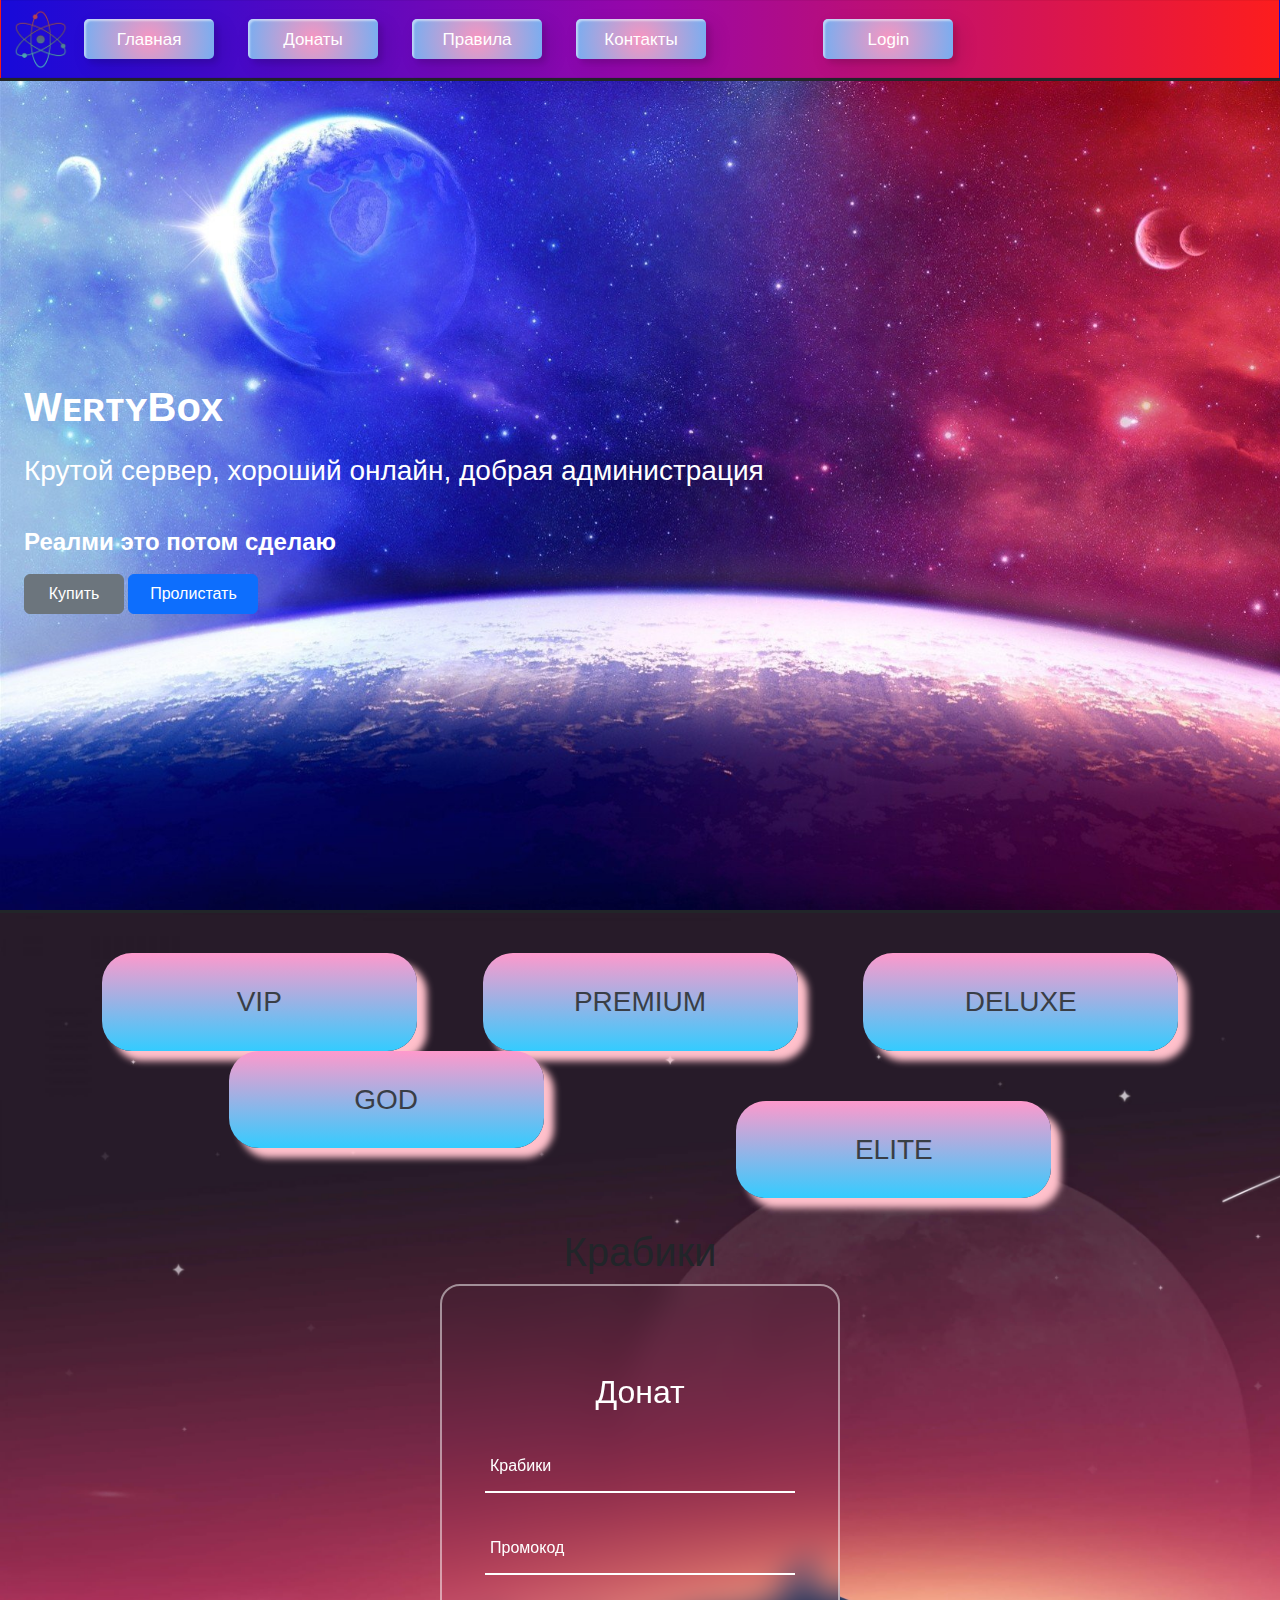
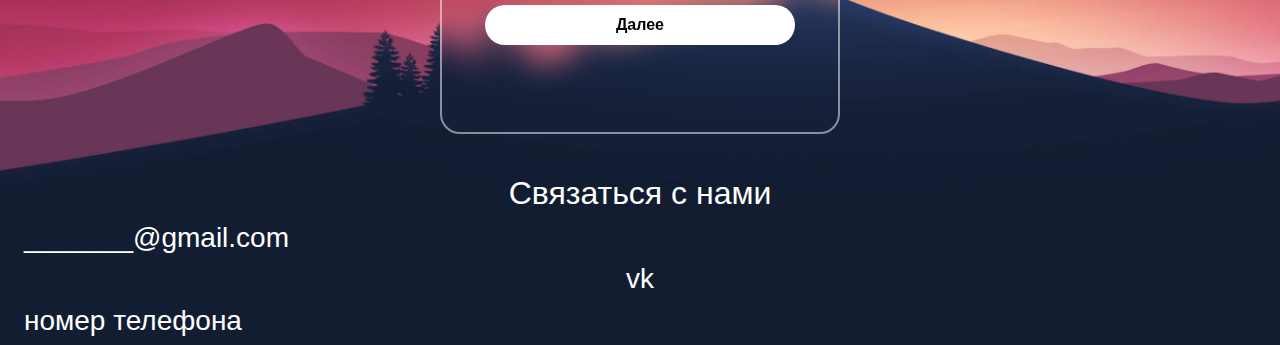
<file: index.html>
<!DOCTYPE html>
<html>
<head>
	<meta charset="utf-8">
	<meta name="viewport" content="width=device-width, initial-scale=1">
	<title>WertyBox</title>
	<link rel="stylesheet" type="text/css" href="bootstrap/css/bootstrap.css">
	<link rel="stylesheet" type="text/css" href="css/style.css">
  <link href="https://fonts.googleapis.com/css2?family=Lato&display=swap" rel="stylesheet">
</head>
<body>

  <script type="text/javascript" src="bootstrap/js/bootstrap.js"></script>
 
 <header class="navbar navbar-expand-lg bg-body-tertiary">
   <div class="container">
    <a class="navbar-brand" href="file:///C:/Users/Admin/Desktop/WertyBox/index.html"> </a>
     <button class="navbar-toggler" type="button" data-bs-toggle="collapse" data-bs-target="#navbarSupportedContent" aria-controls="navbarSupportedContent" aria-expanded="false" aria-label="Toggle navigation">
      <span class="navbar-toggler-icon"></span>
    </button>
     <div class="row justify-content-between collapse navbar-collapse" id="navbarSupportedContent">
       <div class="col-md-5 align-self-center navbar-nav me-auto" style="color: red;">
         
         <a class="nav_list" style="color: red;" href="file:///C:/Users/Admin/Desktop/WertyBox/index.html#"><button class="custom-btn btn-6"><span>Главная</span></button></a>
         <a class="nav_list" style="color: red;" href="#"><button class="custom-btn btn-6"><span>Донаты</span></button></a>
         <a class="nav_list" style="color: red;" href="#"><button class="custom-btn btn-6"><span>Правила</span></button></a>
         <a class="nav_list" style="color: red;" href="#"><button class="custom-btn btn-6"><span>Контакты</span></button></a>
       </div>
       <div class="col-md-2 align-self-center navbar-nav me-auto text-center btn-style">
         <a href="file:///C:/Users/Admin/Desktop/WertyBox/login.html?">
         <button class="custom-btn btn-6"><span>Login</span></button>
         </a>
       </div>
     </div>
   </div>
 </header>

 <main class="mg">
   <div class="slide">
     <div class="container">
       <div class="row text_slide">
         <div class="col align-self-center">
         <h1 class="fw-bold" style="color: white;">WᴇʀᴛʏBᴏx</h1>
         <h3 class="slide_h3" style="color: white;">Крутой сервер, хороший онлайн, добрая администрация</h3>
         <h5>ㅤ</h5>
         <h4 class="fw-bold slide_h4" style="color: white;">Реалми это потом сделаю</h4>
         <div class="">
        <button type="button" class="btn_style btn btn-secondary" data-bs-dismiss="modal">Купить</button>
        <button type="button" class="btn_style2 btn btn-primary">Пролистать</button>
        </div>
      </div>
       </div>
     </div>
   </div>

  <div class="realme">
    <div class="container">
      <div class="row">
        <div class="all">
        <div class="product">
     <div class="container text-center">
       <div class="row justify-content-evenly">
         <div class="col-md-3 categ">
          <a href="#">
          <div class="k">
           <div class="vip">
             
           </div>
           <h3 class="slide_h3">VIP</h3>
          </div>
            </a>
        </div>
         <div class="col-md-3 categ">
        <a href="#">
          <div class="k">
           <div class="premium">
             
           </div>
           <h3 class="slide_h3">PREMIUM</h3>
         </div>
        </a>
       </div>
         <div class="col-md-3 categ">
          <a href="#">
          <div class="k">
           <div class="deluxe">
             
           </div>
           <h3 class="slide_h3">DELUXE</h3>
          </div>
            </a>
         </div>
         <div class="col-md-3 categ">
          <a href="#">
          <div class="k">
           <div class="god">
             
           </div>
           <h3 class="slide_h3">GOD</h3>
          </div>
            </a>
        </div>
        <div class="col-md-3 categ re">
          <a href="#">
            <div class="k">
              <div class="elite">
                
              </div>
              <h3 class="slide_h3">ELITE</h3>
            </div>
          </a>
        </div>
       </div>
     </div>
   </div>
        <div class="text-center">
          <div class="rp">
          <h1>Крабики</h1>
          </div>
        </div>
        <section>
        <div class="form-box">
            <div class="form-value">
                <form action="">
                    <h2>Донат</h2>
                    <div class="inputbox">
                        <ion-icon name="mail-outline"></ion-icon>
                        <input type="Крабики" required>
                        <label for="">Крабики</label>
                    </div>
                    <div class="inputbox">
                        <ion-icon name="lock-closed-outline"></ion-icon>
                        <input type="Промокод" required>
                        <label for="">Промокод</label>
                    </div>

                    <button>Далее</button>
                </form>
            </div>
        </div>
    </section>
        </div>
      </div>
    </div>
    <div class="socseti">
    <h2>Связаться с нами</h2>
    <div class="container">
      <div class="row">
        <div class="contact1">
          <h3 style="color: white;">_______@gmail.com</h3>
        </div>
        <div class="contact2 text-center">
          <h3 style="color: white;">vk</h3>
        </div>
        <div class="contact2 ">
          <h3 style="color: white;">номер телефона</h3>
        </div>
      </div>
    </div>
  </div>
  </div>
  </div>


 </main>

</body>
</html>
</file>
<file: css/style.css>
header{

  flex-shrink: 0;
  border: 1px solid rgba(0, 0, 0, 0.05);
  background: linear-gradient(90deg, rgba(23,10,217,1) 0%, rgba(151,7,169,1) 50%, rgba(253,29,29,1) 100%);;
}

.row{
  margin: 0px;
  padding: 0px;
}

a{
  text-decoration: none;
  color: #393E46;
  font-size: 17px;
}

.container{
  max-width: 1400px;
  margin: 0 auto;
  width: 100%;
  height: 100%;
  max-height: 3000px;
}

.nav_list{
  margin-right: 34px;
  color: dark;
}

.nav_list2{
  margin-right: 32px;
}

.slide{
  background-image: url("../img/bannerimage.jpg");
  background-size: cover; 
  border-style: solid;
  border-left: none;
  border-right: none;
  box-shadow: 0 30px 30px black;
  height: calc(100vh - 65px);
  width: 100%;
}

.text_slide{
  height: calc(100vh - 65px);
}

.fw-bold{
  margin-bottom: 23px;
}

.slide_h3{
  margin-bottom: 9 px;
}

.text-muted{
  margin-bottom: 44px;
}

.slide_h4{
  margin-bottom: 17px;
}

.categ{
  width: 100%;
  max-width: 315px;
  height: 100%;
  max-height: 278px;
  background-color: #FFFFFF;
  border-radius: 30px;
  border-color: #000000;
  border-style: none;
  background: linear-gradient(to top, #33ccff 0%, #ff99cc 100%);
  box-shadow: 10px 10px 7px pink;
}

.product{
  margin-top: 40px;
}

.img_cat{
  margin-bottom: 10px;
}

.k{
  margin-bottom: 32px;
  margin-top: 32px;
}

.img_banner{
  background-color: white;
  border-radius: 30px;
  width: 650px;
  height: 444px;
  background-size: cover;
  margin-right: 20px;
  background: linear-gradient(to top, #33ccff 0%, #ff99cc 100%);;
}

.product_realme{
  background-color: #FFFFFF;
  border-radius: 30px;
  padding-top: 36px;
  padding-bottom: 36px;
}

.product_realme img{
width: 165px;
height: 198px;
}

.navbar-brand{
  background-image: url("../img/logo.png");
  background-size: cover; 
  width: 55px;
  height: 60px;
}


.mg{
  background: linear-gradient(90deg, rgba(23,10,217,1) 0%, rgba(151,7,169,1) 50%, rgba(253,29,29,1) 100%);
}

.re{
  margin-top: 50px;
}

.rp{
  margin-top: 30px;
}

.form_button{
  border-radius: 10px;
  border-style: none;
  background-color: white;
  box-shadow: 0 4px 15px pink;
  margin-top: 10px;
  cursor: pointer;
  transition: 0.3s;
}

.form_label{
  position: static;
  top: 4px;
  z-index: 10px;
  color: black;
  transition: 0.3s;
}

.form_input{
  width: 100%;
  padding: 0 0 10px 0;
  border: none;
  border-bottom: 1px solid #e0e0e0;
  background-color: transparent;
  outline: none;
  transition: 0.3s;
}

.button{
  border-radius: 10px;
  width: 80px;
  height: 40px;
}

.realme{
   background-image: url("../img/background6.jpg");
  background-size: cover; 

}

@import url('https://fonts.googleapis.com/css2?family=Poppins:wght@500&display=swap');
*{
    margin: 0;
    padding: 0;
    font-family: 'poppins',sans-serif;
}
section{
    display: flex;
    justify-content: center;
    align-items: center;

}
.form-box{
    position: relative;
    width: 400px;
    height: 450px;
    background: transparent;
    border: 2px solid rgba(255,255,255,0.5);
    border-radius: 20px;
    backdrop-filter: blur(15px);
    display: flex;
    justify-content: center;
    align-items: center;

}
h2{
    font-size: 2em;
    color: #fff;
    text-align: center;
}
.inputbox{
    position: relative;
    margin: 30px 0;
    width: 310px;
    border-bottom: 2px solid #fff;
}
.inputbox label{
    position: absolute;
    top: 50%;
    left: 5px;
    transform: translateY(-50%);
    color: #fff;
    font-size: 1em;
    pointer-events: none;
    transition: .5s;
}
input:focus ~ label,
input:valid ~ label{
top: -5px;
}
.inputbox input {
    width: 100%;
    height: 50px;
    background: transparent;
    border: none;
    outline: none;
    font-size: 1em;
    padding:0 35px 0 5px;
    color: #fff;
}
.inputbox ion-icon{
    position: absolute;
    right: 8px;
    color: #fff;
    font-size: 1.2em;
    top: 20px;
}
.forget{
    margin: -15px 0 15px ;
    font-size: .9em;
    color: #fff;
    display: flex;
    justify-content: space-between;  
}

.forget label input{
    margin-right: 3px;
    
}
.forget label a{
    color: #fff;
    text-decoration: none;
}
.forget label a:hover{
    text-decoration: underline;
}
button{
    width: 100%;
    height: 40px;
    border-radius: 40px;
    background: #fff;
    border: none;
    outline: none;
    cursor: pointer;
    font-size: 1em;
    font-weight: 600;
}
.register{
    font-size: .9em;
    color: #fff;
    text-align: center;
    margin: 25px 0 10px;
}
.register p a{
    text-decoration: none;
    color: #fff;
    font-weight: 600;
}
.register p a:hover{
    text-decoration: underline;
}

.btn_style{
  width: 100px;
  height: 40px;
}

.btn_style2{
  width: 130px;
  height: 40px;
}

.socseti{
  margin-top: 40px;
}

.frame {
  width: 90%;
  margin: 40px auto;
  text-align: center;
}

.custom-btn {
  width: 130px;
  height: 40px;
  color: #fff;
  border-radius: 5px;
  padding: 10px 25px;
  font-family: 'Lato', sans-serif;
  font-weight: 500;
  background: transparent;
  cursor: pointer;
  transition: all 0.3s ease;
  position: relative;
  display: inline-block;
   box-shadow:inset 2px 2px 2px 0px rgba(255,255,255,.5),
   7px 7px 20px 0px rgba(0,0,0,.1),
   4px 4px 5px 0px rgba(0,0,0,.1);
  outline: none;
}

.btn-6 {
  background: rgb(247,150,192);
background: radial-gradient(circle, rgba(247,150,192,1) 0%, rgba(118,174,241,1) 100%);
  line-height: 42px;
  padding: 0;
  border: none;
}
.btn-6 span {
  position: relative;
  display: block;
  width: 100%;
  height: 100%;
}
.btn-6:before,
.btn-6:after {
  position: absolute;
  content: "";
  height: 0%;
  width: 1px;
 box-shadow:
   -1px -1px 20px 0px rgba(255,255,255,1),
   -4px -4px 5px 0px rgba(255,255,255,1),
   7px 7px 20px 0px rgba(0,0,0,.4),
   4px 4px 5px 0px rgba(0,0,0,.3);
}
.btn-6:before {
  right: 0;
  top: 0;
  transition: all 500ms ease;
}
.btn-6:after {
  left: 0;
  bottom: 0;
  transition: all 500ms ease;
}
.btn-6:hover{
  background: transparent;
  color: #76aef1;
  box-shadow: none;
}
.btn-6:hover:before {
  transition: all 500ms ease;
  height: 100%;
}
.btn-6:hover:after {
  transition: all 500ms ease;
  height: 100%;
}
.btn-6 span:before,
.btn-6 span:after {
  position: absolute;
  content: "";
  box-shadow:
   -1px -1px 20px 0px rgba(255,255,255,1),
   -4px -4px 5px 0px rgba(255,255,255,1),
   7px 7px 20px 0px rgba(0,0,0,.4),
   4px 4px 5px 0px rgba(0,0,0,.3);
}
.btn-6 span:before {
  left: 0;
  top: 0;
  width: 0%;
  height: .5px;
  transition: all 500ms ease;
}
.btn-6 span:after {
  right: 0;
  bottom: 0;
  width: 0%;
  height: .5px;
  transition: all 500ms ease;
}
.btn-6 span:hover:before {
  width: 100%;
}
.btn-6 span:hover:after {
  width: 100%;
}
</file>
